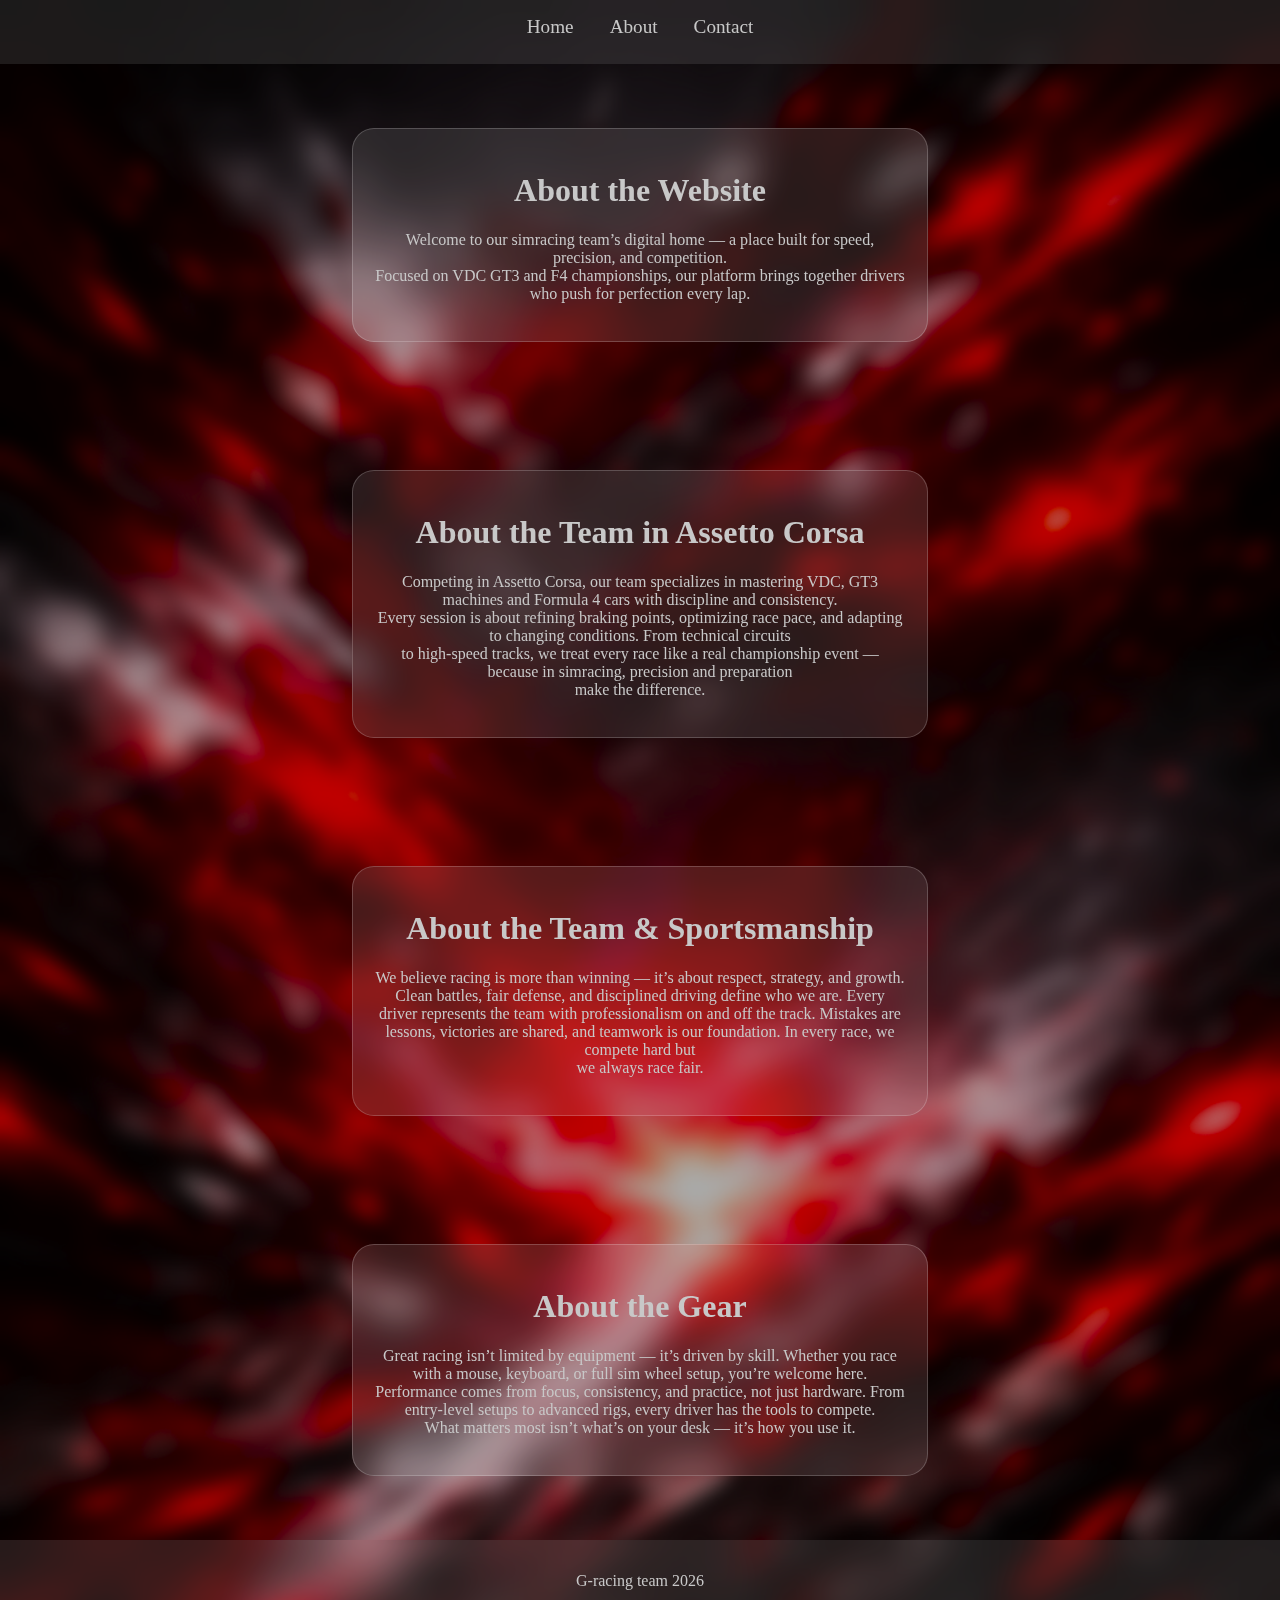
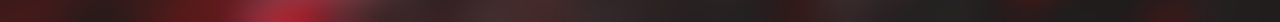
<file: index.html>
<!DOCTYPE html>
<html lang="en">
<head>
    <meta charset="UTF-8">
    <meta name="viewport" content="width=device-width, initial-scale=1.0">
    <title>HTML</title>
    <link rel="stylesheet" href="style.css">
</head>
<nav>
    <div id="nav">
    <a href="index.html">Home</a>
    <a href="index2.html">About</a>
    <a href="index3.html">Contact</a>
    </div>
</nav>
<body>
    <div class="backgrounddiv">
    <div class="div1">
        <h1>About the Website</h1>
        <p>Welcome to our simracing team’s digital home — a place built for speed, precision, and competition.<br> Focused on VDC GT3 and F4 championships, our platform brings together drivers who push for perfection every lap.</p>
    </div>
    </div>
        <div class="backgrounddiv">
    <div class="div1">
        <h1>About the Team in Assetto Corsa</h1>
        <p>Competing in Assetto Corsa, our team specializes in mastering VDC, GT3 machines and Formula 4 cars with discipline and consistency.<br>Every session is about refining braking points, optimizing race pace, and adapting to changing conditions. From technical circuits <br>to high-speed tracks, we treat every race like a real championship event — because in simracing, precision and preparation <br>make the difference.</p>
    </div>
    </div>
        <div class="backgrounddiv">
    <div class="div1">
        <h1>About the Team & Sportsmanship</h1>
        <p>We believe racing is more than winning — it’s about respect, strategy, and growth. Clean battles, fair defense, and disciplined driving define who we are. Every driver represents the team with professionalism on and off the track. Mistakes are lessons, victories are shared, and teamwork is our foundation. In every race, we compete hard but <br> we always race fair.</p>
    </div>
    </div>
            <div class="backgrounddiv">
    <div class="div1">
        <h1>About the Gear</h1>
        <p>Great racing isn’t limited by equipment — it’s driven by skill. Whether you race with a mouse, keyboard, or full sim wheel setup, you’re welcome here. Performance comes from focus, consistency, and practice, not just hardware. From entry-level setups to advanced rigs, every driver has the tools to compete.<br>What matters most isn’t what’s on your desk — it’s how you use it.</p>
    </div>
    </div>
    </div>
</body>
<footer>
    <div class="footer">
    <p>G-racing team 2026</p>
    </div>
</footer>
</html>
</file>
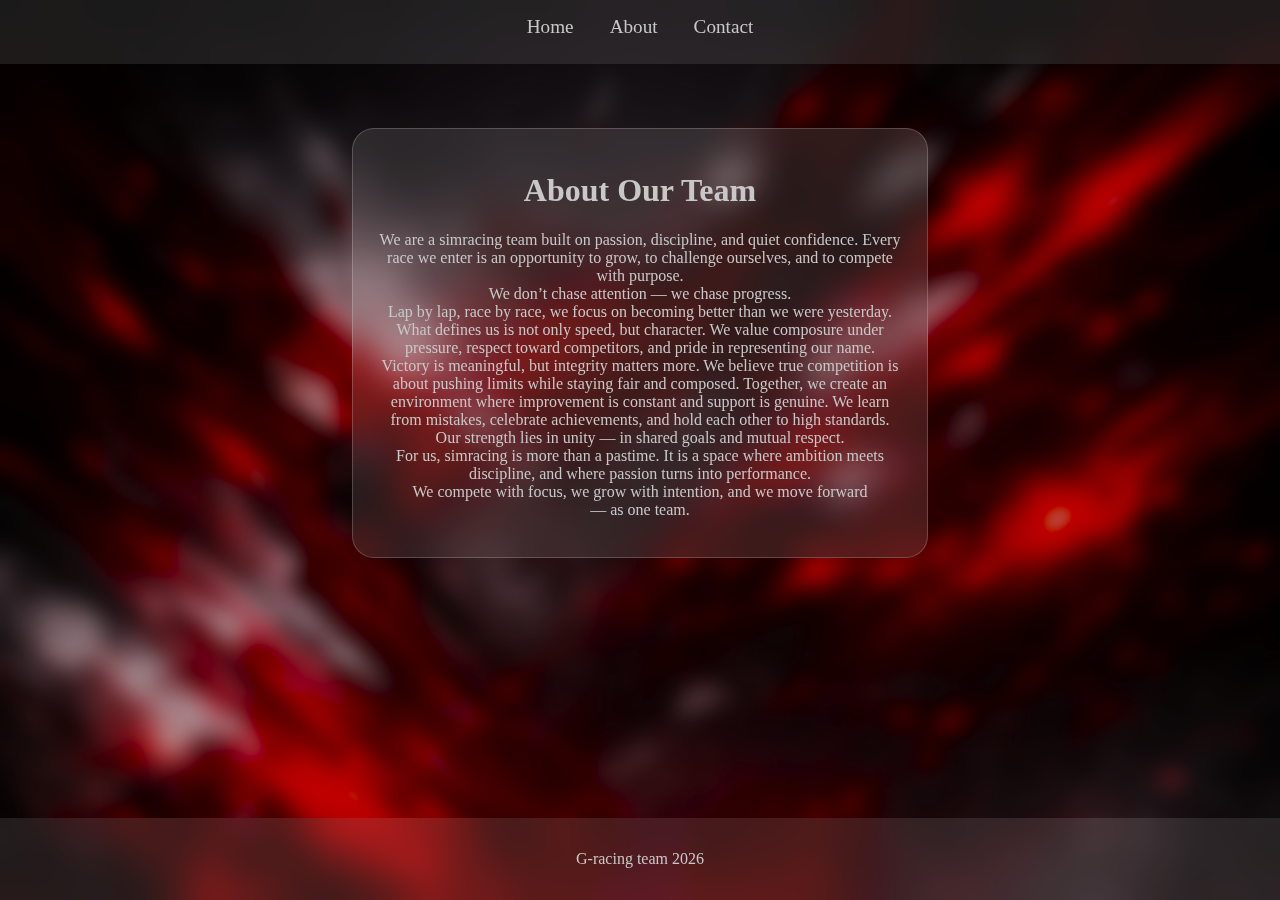
<file: index2.html>
<!DOCTYPE html>
<html lang="en">
<head>
    <meta charset="UTF-8">
    <meta name="viewport" content="width=device-width, initial-scale=1.0">
    <title>HTML</title>
    <link rel="stylesheet" href="style.css">
</head>
<nav>
    <div id="nav">
    <a href="index.html">Home</a>
    <a href="index2.html">About</a>
    <a href="index3.html">Contact</a>
    </div>
</nav>
<body>
    <div class="backgrounddiv">
    <div class="div1">
        <h1>About Our Team</h1>
        <p>We are a simracing team built on passion, discipline, and quiet confidence. Every race we enter is an opportunity to grow, to challenge ourselves, and to compete with purpose.<br> We don’t chase attention — we chase progress.<br> Lap by lap, race by race, we focus on becoming better than we were yesterday.

What defines us is not only speed, but character. We value composure under pressure, respect toward competitors, and pride in representing our name.<br> Victory is meaningful, but integrity matters more. We believe true competition is about pushing limits while staying fair and composed.

Together, we create an environment where improvement is constant and support is genuine. We learn from mistakes, celebrate achievements, and hold each other to high standards.<br> Our strength lies in unity — in shared goals and mutual respect.

<br>For us, simracing is more than a pastime. It is a space where ambition meets discipline, and where passion turns into performance.<br> We compete with focus, we grow with intention, and we move forward <br> — as one team.</p>
    </div>
    </div>
</body>
<footer>
    <div class="footer">
    <p>G-racing team 2026</p>
    </div>
</footer>
</html>
</file>
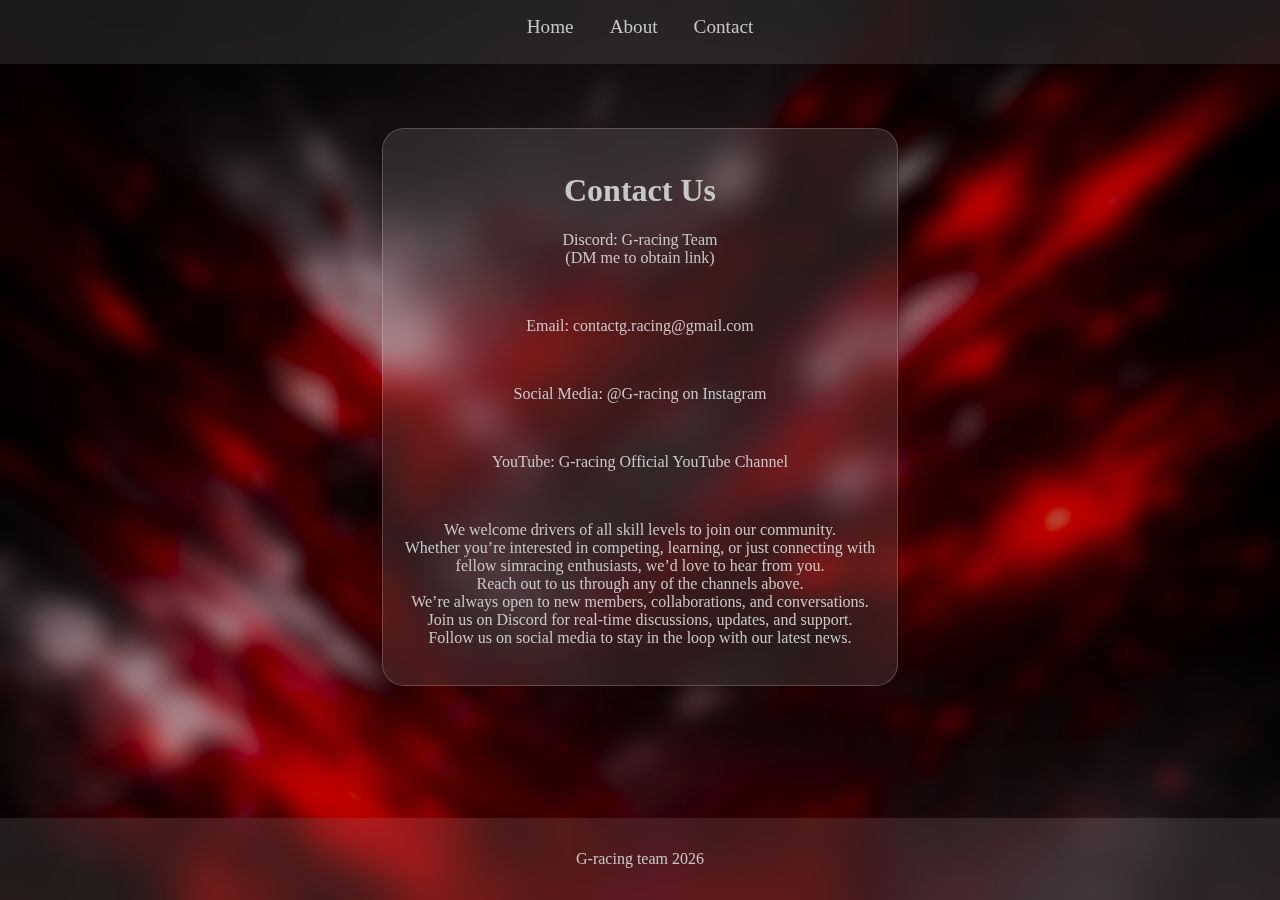
<file: index3.html>
<!DOCTYPE html>
<html lang="en">
<head>
    <meta charset="UTF-8">
    <meta name="viewport" content="width=device-width, initial-scale=1.0">
    <title>HTML</title>
    <link rel="stylesheet" href="style.css">
</head>
<nav>
    <div id="nav">
    <a href="index.html">Home</a>
    <a href="index2.html">About</a>
    <a href="index3.html">Contact</a>
    </div>
</nav>
<body>
    <div class="backgrounddiv">
    <div class="contactdiv">
        <h1>Contact Us</h1>
        <p>Discord: <a>G-racing Team <br>(DM me to obtain link)</a></p><br>
        <p>Email: <a href="mailto:contactg.racing@gmail.com">contactg.racing@gmail.com</a></p><br>
        <p>Social Media: <a href="https://www.instagram.com/G_racing_official" target="_blank">@G-racing on Instagram</a></p><br>
        <p>YouTube: <a href="https://www.youtube.com/@G-racing-official" target="_blank">G-racing Official YouTube Channel</a></p><br>
        <p>We welcome drivers of all skill levels to join our community. <br>Whether you’re interested in competing, learning, or just connecting with <br>fellow simracing enthusiasts, we’d love to hear from you. <br>Reach out to us through any of the channels above. <br>We’re always open to new members, collaborations, and conversations.<br> Join us on Discord for real-time discussions, updates, and support. <br>Follow us on social media to stay in the loop with our latest news.</p>
    </div>
    </div>
</body>
<footer>
    <div class="footer">
    <p>G-racing team 2026</p>
    </div>
</footer>
</html>
</file>
<file: style.css>
/* ---------- BODY & HTML ---------- */
html, body {
    margin: 0;
    padding: 0;
    width: 100%;
    min-height: 100%;
    display: flex;
    flex-direction: column;
    background-color: rgb(22,22,22);
}

body {
    background-image: url('Gracingbackground.png');
    background-size: cover;
    background-repeat: no-repeat;
    background-attachment: scroll;
    flex: 1; /* allow body to grow with content */
}

/* ---------- MAIN CONTAINER ---------- */
.backgrounddiv {
    width: 100%;
    display: flex;
    flex-direction: column;
    align-items: center;
    padding: 2rem 0; /* spacing top/bottom */
    box-sizing: border-box;
    text-align: center;
}

/* ---------- CARDS ---------- */
.div1, .contactdiv {
    padding: 22px;
    border-radius: 22px;
    margin: 2rem 0;
    background: rgba(255,255,255,0.1);
    backdrop-filter: blur(15px);
    -webkit-backdrop-filter: blur(15px);
    border: 1px solid rgba(255,255,255,0.2);
    color: rgb(200, 200, 200);
    width: auto;
    max-width: 36rem;
    animation: float 6s ease-in-out infinite;
    box-sizing: border-box;
}

.contactdiv a {
    color: rgb(200, 200, 200);
    text-decoration: none;
    transition: color 0.3s ease;
}

/* ---------- FLOAT ANIMATION ---------- */
@keyframes float {
    0% { transform: translateY(0rem); }
    50% { transform: translateY(-0.3rem); }
    100% { transform: translateY(0rem); }
}

/* ---------- FOOTER ---------- */
footer {
    width: 100%;
    background-color: rgba(255,255,255,0.1);
    color: rgb(200, 200, 200);
    backdrop-filter: blur(15px);
    -webkit-backdrop-filter: blur(15px);
    display: flex;
    justify-content: center;
    align-items: center;
    text-align: center;
    padding: 1rem 0;
    margin-top: auto; /* pushes footer to bottom if content is short */
}

/* ---------- LINKS & TEXT ---------- */
a, p, h1, h2 {
    transition: color 0.3s ease;
}

a:hover, p:hover, h1:hover, h2:hover {
    color: #ff2222;
}

/* ---------- NAV ---------- */
nav {
    width: 100%;
    height: 3rem;
    background-color: rgba(255,255,255,0.1);
    backdrop-filter: blur(15px);
    -webkit-backdrop-filter: blur(15px);
    display: flex;
    justify-content: center;
    padding-top: 1rem;
    position: sticky;
    top: 0;
    z-index: 100;
}

nav a {
    color: rgb(200, 200, 200);
    text-decoration: none;
    margin: 0 1rem;
    font-size: 1.2rem;
    transition: color 0.3s ease;
}

nav a:hover {
    color: #ff2222;
}
</file>
